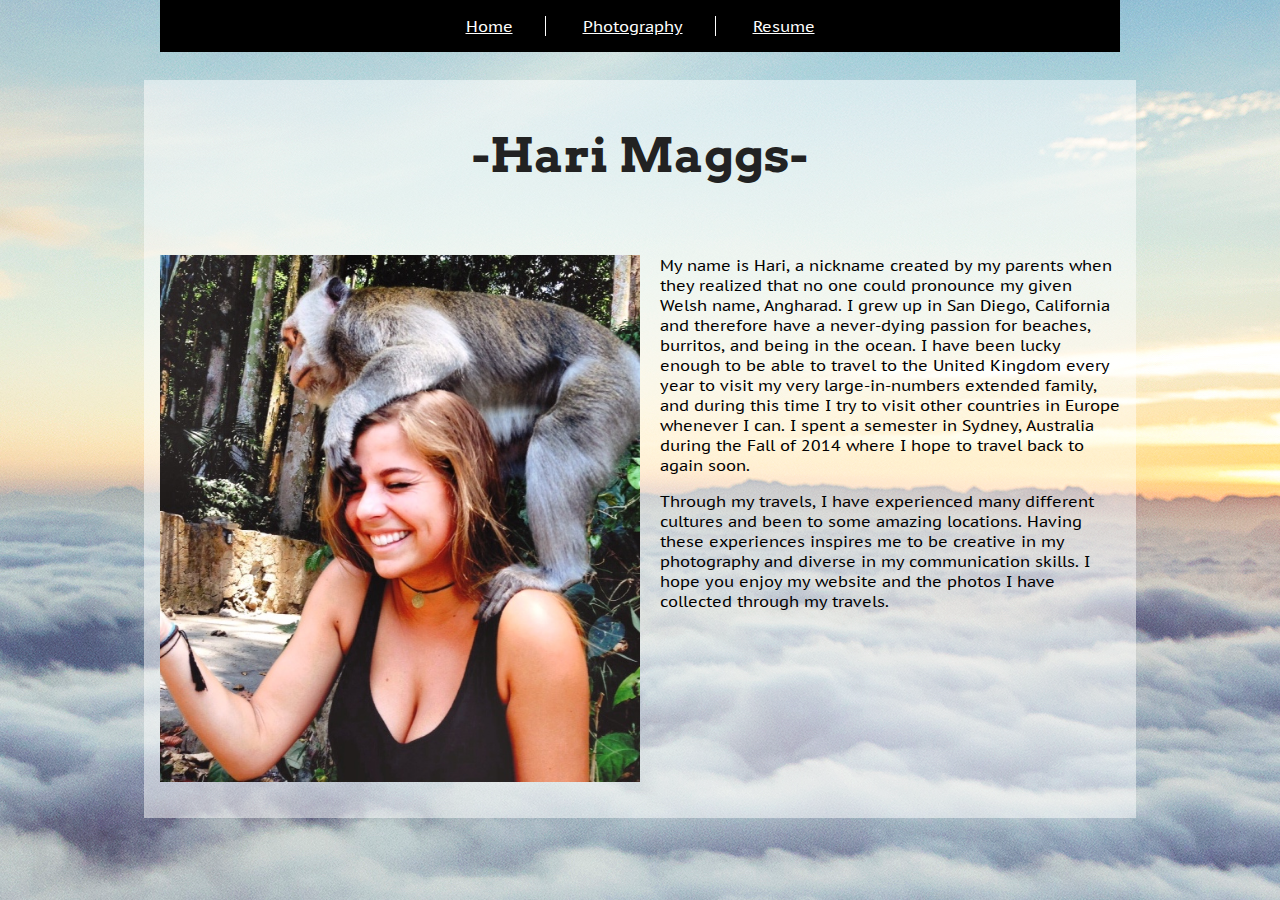
<file: index.html>
<!DOCTYPE html>
<html>
<head>
  <meta charset="UTF-8" />
  <meta name= "viewport" content="width=device-width; initial-scale=1;" />
  <title>Portfolio</title>
  <link rel="stylesheet" media="screen" href="css/index.css" />
  <link rel="stylesheet" media="print" href="css/print.css" />
  <link rel="stylesheet" media="screen" href="css/mobile.css" />

</head>


<body>
  <div id="container" class="clearfix">
  <header>


<h1>-Hari Maggs-</h1>

</header>

<nav>
  <ul>
    <li><a href="index.html">Home</a></li>
    <li><a href="photography.html">Photography</a></li>
    <li><a href="resume.html">Resume</a></li>
  </ul>
</nav>

<div class= "mpicture">
    <img src="img/monkey.JPG" alt= "Bali, Monkey Forest"></div>
    <p>My name is Hari, a nickname created by my parents when they realized that no one could pronounce my given Welsh name, Angharad. I grew up in San Diego, California and therefore have a never-dying passion for beaches, burritos, and being in the ocean. I have been lucky enough to be able to travel to the United Kingdom every year to visit my very large-in-numbers extended family, and during this time I try to visit other countries in Europe whenever I can. I spent a semester in Sydney, Australia during the Fall of 2014 where I hope to travel back to again soon.</p>
    <p>Through my travels, I have experienced many different cultures and been to some amazing locations. Having these experiences inspires me to be creative in my photography and diverse in my communication skills. I hope you enjoy my website and the photos I have collected through my travels.</p>
</div>
</body>
</html>
</file>
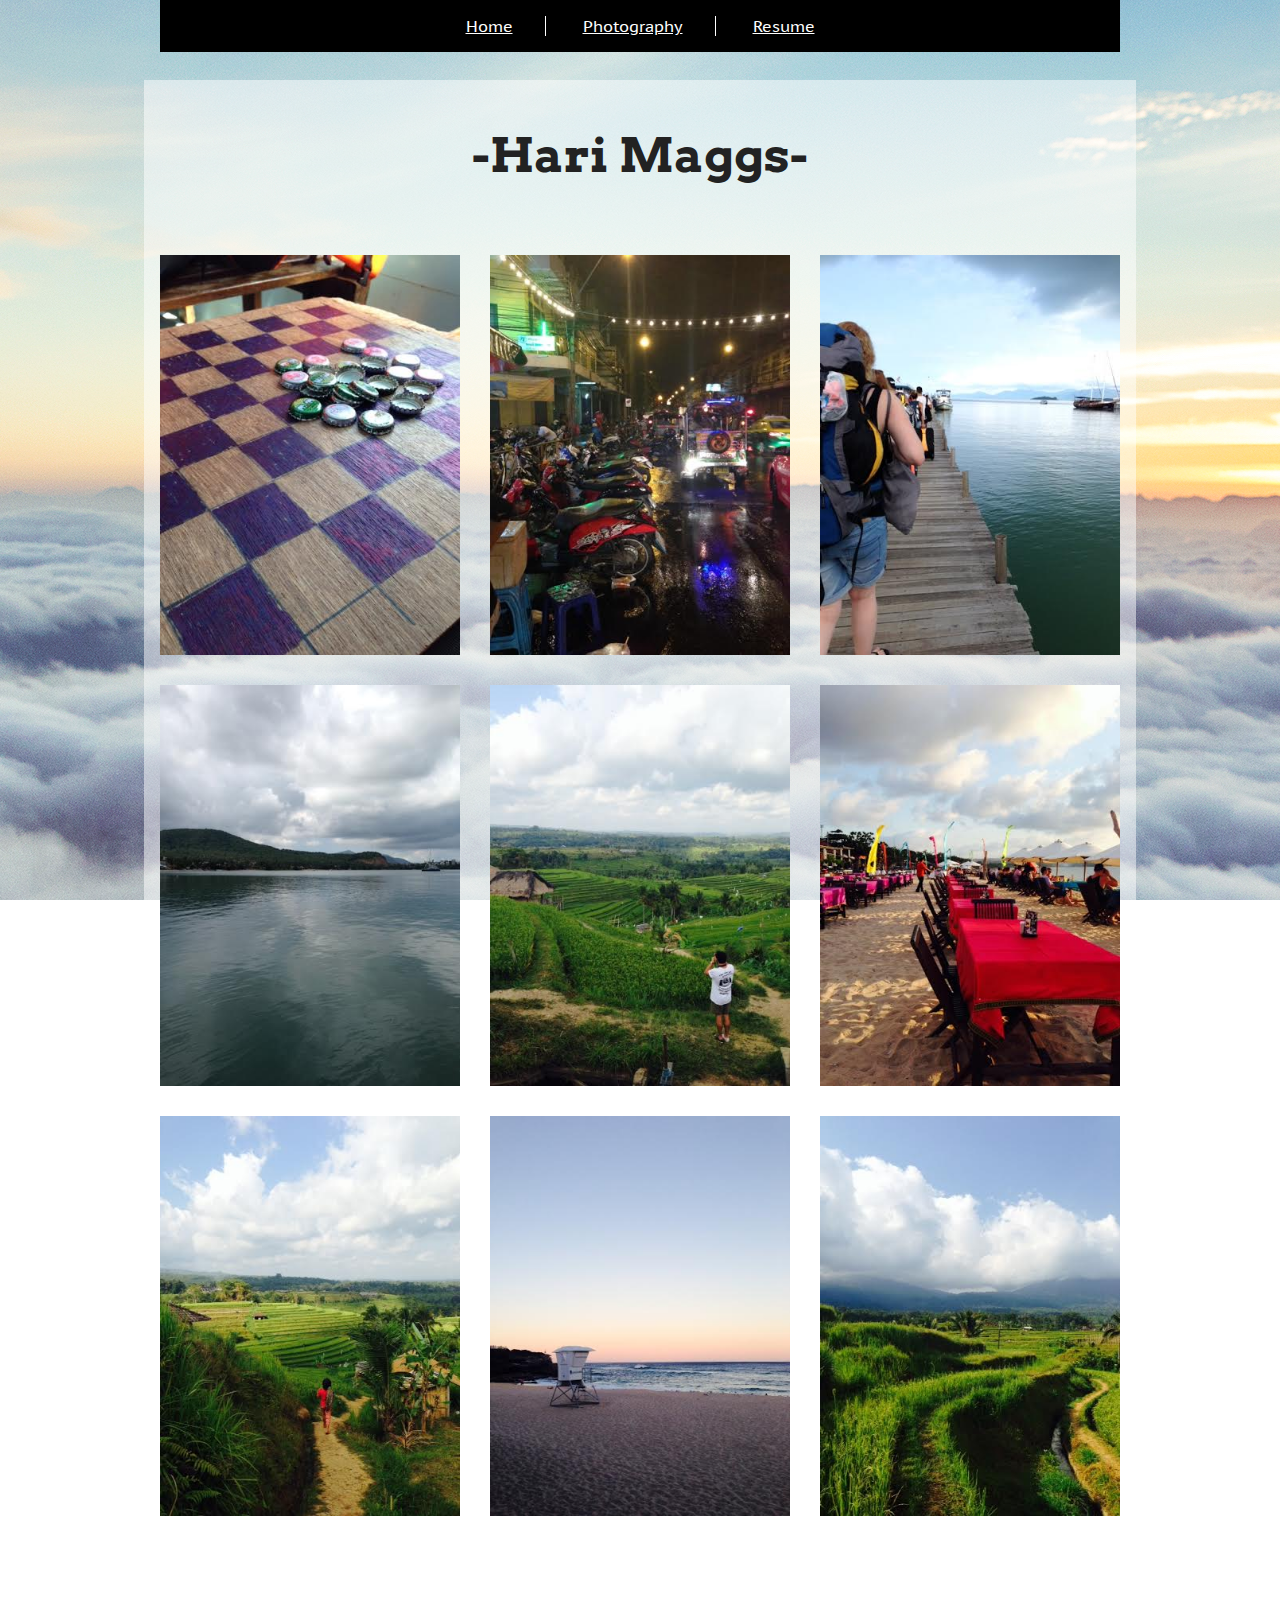
<file: photography.html>
<!DOCTYPE html>
<html>
<head>
  <meta charset="UTF-8" />
  <meta name= "viewport" content="width=device-width; initial-scale=1;" />
  <title>Photography</title>
  <link rel="stylesheet" media="screen" href="css/index.css" />
  <link rel="stylesheet" media="print" href="css/print.css" />
  <link rel="stylesheet" media="screen" href="css/mobile.css" />


</head>
<body>

  <div id="container" class="clearfix">
    <header>
  <h1>-Hari Maggs-</h1>
</header>
  <nav>
    <ul>
      <li><a href="index.html">Home</a></li>
      <li><a href= "photography.html">Photography</a></li>
      <li><a href="resume.html">Resume</a></li>

    </ul>
  </nav>

  <div id="picture">
    <img src="img/4.jpg" alt= "Thai Checkers">
    <img src="img/7.jpg" alt= "Bangkok">
    <img src="img/6.jpg" alt= "Bridge to Thai">
    <img src="img/5.jpg" alt= "Thai Waters">
    <img src="img/8.jpg" alt= "Rice Fields">
    <img src="img/18.jpg" alt= "Fish Tables">
    <img src="img/9.jpg" alt= "Bali Rice Fields">
    <img src="img/19.jpg" alt= "Australian Tower">
    <img src="img/10.jpg" alt= "Rice">
  </div>
</div>
  </body>
  </html>
</file>
<file: css/index.css>
/* Portfolio Style Sheet */

@import url(http://fonts.googleapis.com/css?family=Arvo:400,700|PT+Sans+Caption:400,700);

body {
  background: url("../img/background2.jpeg");
  background-attachment: fixed;
  font-family: 'PT Sans Caption', sans-serif;
  font-weight: 400;
  font-size: 16px;
  color: #black;
}

#container {
  margin: 5em auto;
  width: 960px;
  background: rgba(255,255,255,0.5);
  padding: 1em;
  overflow: auto;
}

h1 {
  font-family: 'Arvo', serif;
  width: 960px;
  font-weight: 700;
  font-size: 48px;
  color: #222;
  margin-top: 30px;
}


header{
  text-align: center;
  margin-bottom: 70px;
}


nav {
  background: #000000;
  position: fixed;
  top: 0;
  z-index: 10;
  width: 960px;
  border-bottom: none;
  list-style: none;
  margin: 0;
  margin-bottom: 0;
  padding:0;
  text-align: center;
}

nav ul {
  width: 960px;
  padding: 0;
  list-style: none;
}

nav ul li {
  display: inline-block;
  border-right: 1px solid #FFFFFF;
  margin-right: auto;
  margin-left: auto;
  padding-right: 2em;
  padding-left: 2em;
}

nav ul li:last-child {
  border-right: none;

}

a {
  color: #ffffff;
}

a:visited {
  color: #ffffff;
}

a:hover {
  color: #00FFFF;
}

.mpicture {
  width: 100%;
  margin: 0 auto;
  height: auto;
}

.mpicture img {
 width: 480px;
 float: left;
 padding-right: 20px;
 padding-bottom: 20px;
}

.mpicture p {
  font-family: 'PT Sans Caption', sans-serif;
  font-weight: 400;
  font-size: 16px;
  color: #222;
  margin-left: 20px;
  margin-right: auto;
}


#picture img {
  width: 300px;
  margin-right: 30px;
  margin-bottom: 30px;
  display: block;
  float: left;
}

#picture img:nth-child(3n) {
  margin-right: 0;
}

#container table {
  margin-top: 20px;
}

#container table th{
  border: 1px solid;
}

#container table td{
  border: 1px solid;
}

#container h2 {
  margin-bottom: 0;
  font-size: 700;
}

.mob p {
  display: none;
}
</file>
<file: css/print.css>
*{
color: black;
background: transparent;
font-size: 12pt;
font-family: serif;
}

@page{
  margin: 0.5in;
}

nav{
display: none;
}

a[href$=".html"] {
  display: none;
}

a{
  text-decoration: none;
}

h1{
  text-align: center;
  font-size:26pt;
}

#contact{
  text-align: center;
}

h2{
  font-size: 24pt;
  text-decoration: underline;
}

table th{
  border: solid 1px;
}

table td{
  border: solid 1px;
}

.mob p{
  display: none;
}
</file>
<file: css/mobile.css>
/* Mobile Style Sheet */

@media (max-width: 320px) {

body {
  background: url("../img/background2.jpeg");
  font-family: 'PT Sans Caption', sans-serif;
  font-weight: 400;
  font-size: 16px;
  color: #black;
}

#container {
  margin: 0 auto;
  width: 320px;
  padding: 0;
  overflow: none;
  overflow-x: hidden;
  margin: 0;
}

h1 {
  font-family: 'Arvo', serif;
  width: 310px;
  font-weight: 700;
  font-size: 48px;
  color: #222;
  text-align: center;
  position: relative; top: 30px;
  margin-top: 70px;
}


header{
  text align: center;
  margin-bottom: 70px;
}


nav {
  background: #000000;
  position: fixed;
  top: 0;
  width: 310px;
  border-bottom: 1px solid #ccc;
  list-style: none;
  margin: 0;
  margin-bottom: 0;
  padding:0;
  text-align: center;
  padding: 0;
}

nav ul {
  width: 310px;
  padding: 0;
  list-style: none;
  padding: 0;
}

nav ul li {
  display: block;
  border-right: 1px solid #ccc;
  margin-right: 0;
  margin-left: 0;
  padding-right: 0;
  padding-left: 0;
}

nav ul li:last-child {
  border-right: none;

}

a {
  color: #ffffff;
}

a:visited {
  color: #ffffff;
}

a:hover {
  color: #00FFFF;
}

.mpicture {
  width: 100%;
  margin: 0;
  height: auto;
  max-width: 310px;
}

.mpicture img {
 width: 100%;
 max-width: 310px;
 padding-right: 0;
}

.mpicture p {
  width: 310px;
  font-family: 'PT Sans Caption', sans-serif;
  font-weight: 400;
  font-size: 20px;
  color: #222;
  margin-left: 0;
  margin-right: 0;
}

#picture {
  width: 100%;
  padding-left: 0;
  margin-right: 0;
  margin-bottom: 0;
  max-width: 310px;
}

#picture img {
  width: 100%;
  max-width: 310px;

}

#container table {
  display: none;
  margin-top: 20px;
  width: 310px;
  padding: 0;
}

#container table ul {
  display: none;
  width: 310px;
}

#container tr {
  display: none;
  width: 310px;
  margin: 0;

}

#container th{
  display: none;
  border: 1px solid;
  width: 100px;
  margin: 0;
}

#container td{
  display: none;
  border: 1px solid;
  width: 100px;
  margin: 0;
}

#container h2 {
  margin-bottom: 0;
  font-size: 700;
}

#container tbody {
  width: 310px;
}

.mob  {
  display: block;
  margin-top: 0;
  margin-bottom: 20px;
}

.mob em {
  text-transform: uppercase;
}

.mob p {
  display: block;
  margin-bottom: 5px;
  margin-top: 0px;
}

#print {
  display: none;
}



}
</file>
